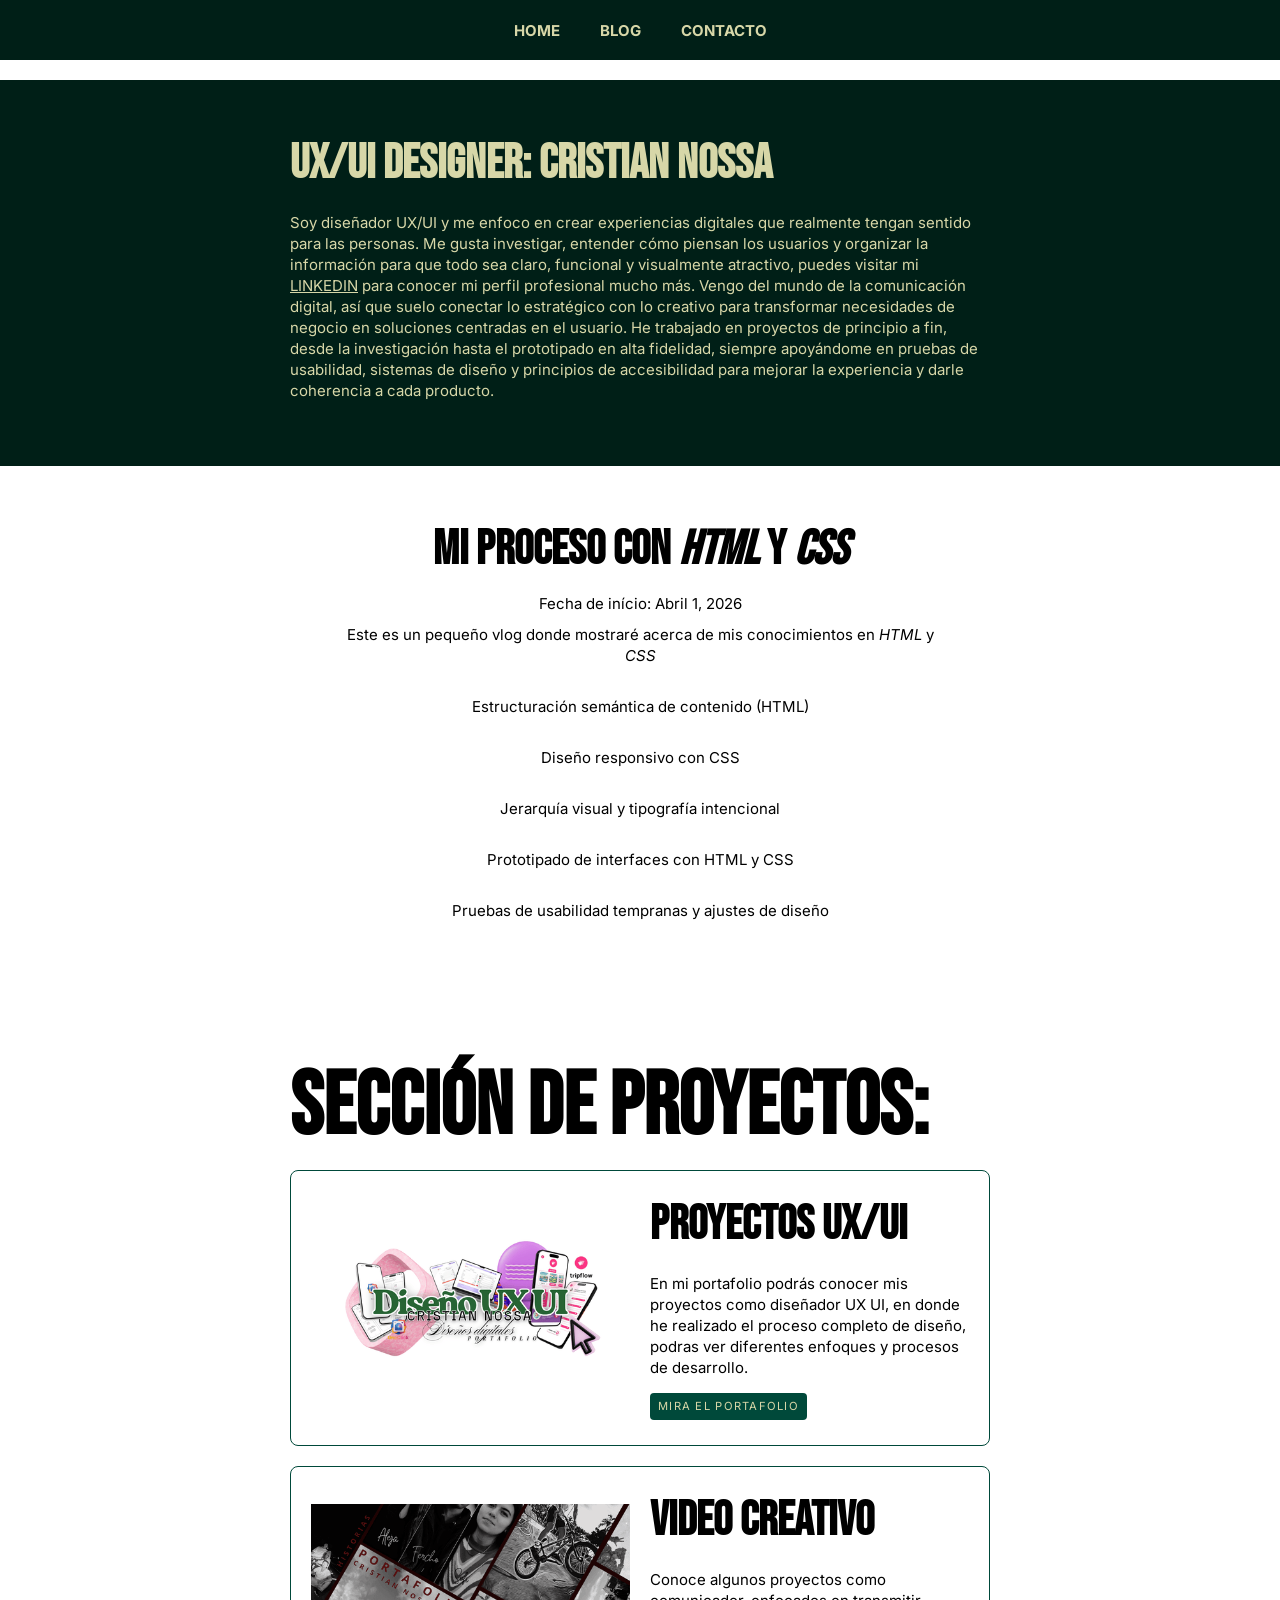
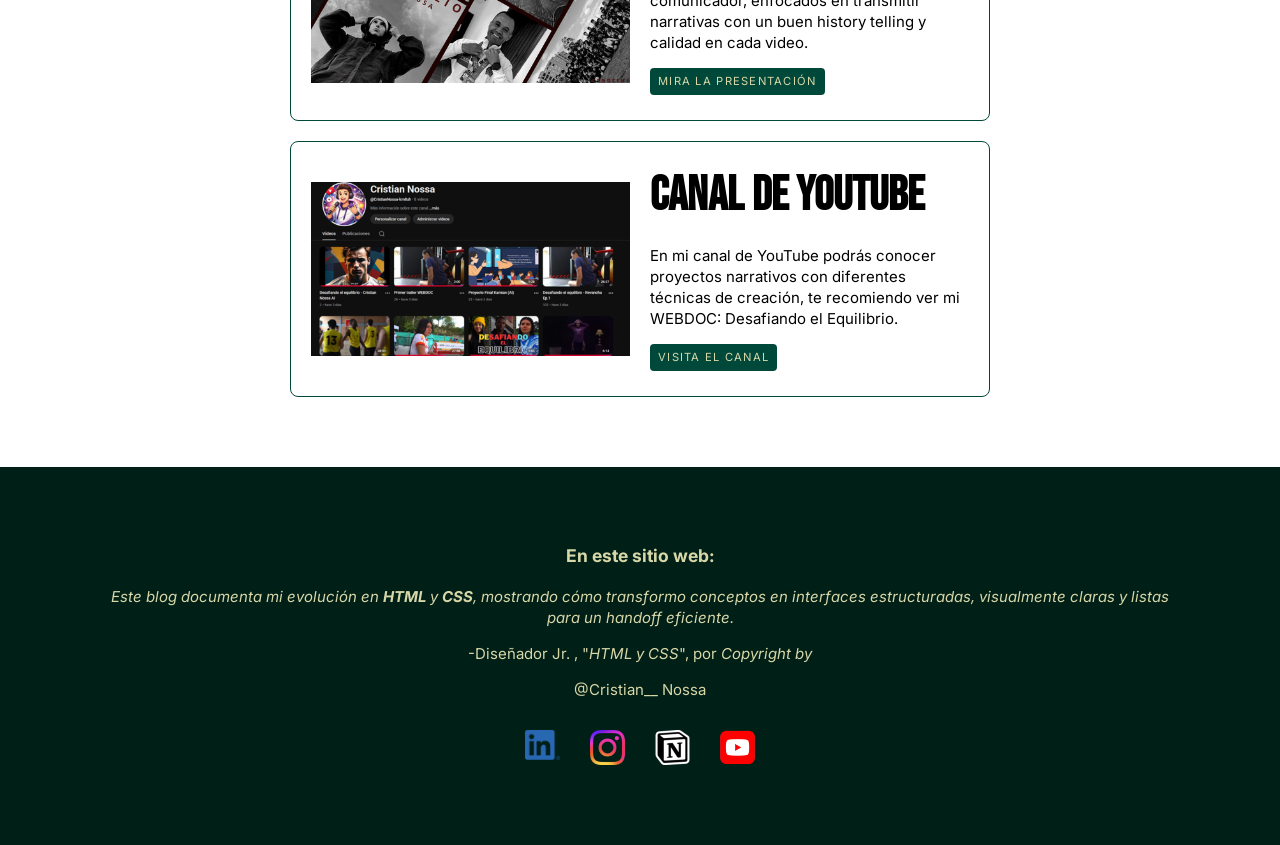
<file: Index.html>
<!DOCTYPE html>
<html lang="en">
<head>
  <meta charset="UTF-8">
  <meta name="viewport" content="width=device-width, initial-scale=1.0">
  <title>UX UI Designer: Cristian Nossa</title>
  <link rel="preconnect" href="https://fonts.googleapis.com">
  <link rel="preconnect" href="https://fonts.gstatic.com" crossorigin>
  <link href="https://fonts.googleapis.com/css2?family=Bebas+Neue&family=Inter:ital,opsz,wght@0,14..32,100..900;1,14..32,100..900&family=Space+Grotesk:wght@300..700&display=swap" rel="stylesheet">
  <link rel="stylesheet" href="styles.css">
</head>

  <!-- //  Menú navegaciión  // -->
<body>
  <header>
    <nav class="bg-dark">
      <ul class="list-reset nav-list">
        <li><a href="Index.html">Home</a></li>
        <li><a href="Blog.html">Blog</a></li>
        <li><a href="Contact.html">Contacto</a></li>
      </ul>
    </nav>
  </header>


    <!-- //  Foto presentación  // -->
  <!-- 
<main>
  <img srcset="Imagenes/Foto 400pxActual.png,
               Imagenes/Foto 1200px 2x"
       src="Imagenes/FotoActual 400px.jpg" 
       alt="Foto de presentación del Diseñador"
       style="display: block; width: 300px;">
-->


     <!-- //  Descripción  // -->
<section id="about" class="bg-dark text-custom">   
 <div class="content-wrap"> 
  <h2>UX/UI Designer: Cristian Nossa</h2>
   <p>Soy diseñador UX/UI y me enfoco en crear experiencias digitales que realmente tengan sentido para las   personas. Me gusta investigar, entender cómo piensan los usuarios y organizar la información para que todo sea claro, funcional y visualmente atractivo, puedes visitar mi <a href="https://www.linkedin.com/in/cristian0santiao0jaime0nossa/" target="_blank">LINKEDIN</a> para conocer mi perfil profesional mucho más.  Vengo del mundo de la comunicación digital, así que suelo conectar lo estratégico con lo creativo para transformar necesidades de negocio en soluciones centradas en el usuario. He trabajado en proyectos de principio a fin, desde la investigación hasta el prototipado en alta fidelidad, siempre apoyándome en pruebas de usabilidad, sistemas de diseño y principios de accesibilidad para mejorar la experiencia y darle coherencia a cada producto.</p>
  </div>
</section>

<section class="process content-wrap">
  <h2>Mi proceso con <i>HTML</i> y <i>CSS</i></h2>
  
  <p>Fecha de início:
    <time datetime="2026-04-01">Abril 1, 2026</time>
  </p>

  <p>Este es un pequeño vlog donde mostraré acerca de mis conocimientos en <i>HTML</i> y <i>CSS</i></p>

  <ul>
    <li>Estructuración semántica de contenido (HTML)</li>
    <li>Diseño responsivo con CSS</li>
    <li>Jerarquía visual y tipografía intencional</li>
    <li>Prototipado de interfaces con HTML y CSS</li>
    <li>Pruebas de usabilidad tempranas y ajustes de diseño</li>
  </ul>
</section>

<!-- //  Sección Proyectos  // --> 
<section id="projects" class="content-wrap">
  <h1>Sección de proyectos:</h1>

  <!-- Proyecto 1 -->
  <section class="project-item">

    <img 
      src="Imagenes/Diseños 500px.png"
      alt="Imagen ilustrativa de proyectos en diseño">
  
  <div class="project-details">
    <h2>Proyectos UX/UI</h2>
    <p>En mi portafolio podrás conocer mis proyectos como diseñador UX UI, en donde he realizado el proceso completo de diseño, podras ver diferentes enfoques y procesos de desarrollo.</p>
    <a class="btn" href="https://jagged-macadamia-49d.notion.site/Cristian-Nossa-Dise-ador-UX-UI-Portafolio-2a30a3b4174980958ba1e75bcac98a02?pvs=74" target="_blank">Mira el Portafolio</a>
  </div>

 </section>

  <!-- Proyecto 2 -->
  <section class="project-item">
    
    <img 
      src="Imagenes/Portafolio 500px.png"
      alt="Imagen ilustrativa">

  <div class="project-details">
    <h2>Video creativo</h2>
    <p>Conoce algunos proyectos como comunicador, enfocados en transmitir narrativas con un buen history telling y calidad en cada video.</p>
    <a class="btn" href="https://canva.link/ylerlhc7kkxas80" target="_blank">Mira la presentación</a>
  </div>

  </section>

  <!-- Proyecto 3 -->
  <section class="project-item">

     <img 
      src="Imagenes/Canal youtube 500px.png"
      alt="Imagen ilustrativa">
  
  <div class="project-details">
    <h2>Canal de YouTube</h2>
     <p>En mi canal de YouTube podrás conocer proyectos narrativos con diferentes técnicas de creación, te recomiendo ver mi WEBDOC: Desafiando el Equilibrio.</p>
    <a class="btn" href="https://www.youtube.com/@CristianNossa-km8uh" target="_blank">Visita el canal</a>
  </div>

  </section>
</section>

 <!-- //  Comentario final y links de navegación // -->
<section>
  <footer class="bg-dark text-custom" class="list-reset">
   <h3>
    <p>En este sitio web:</p>
   </h3>
    <blockquote><cite>Este blog documenta mi evolución en <b>HTML</b> y <b>CSS</b>, mostrando cómo transformo conceptos en interfaces estructuradas, visualmente claras y listas para un handoff eficiente.</cite></blockquote>
    <p>-Diseñador Jr. , "<cite>HTML y CSS</cite>", por<cite> Copyright by</p>
   <p>&#64;Cristian__&nbsp;Nossa</cite></p>
    <ul class="list-reset socials-list">
      <li> 
        <a href="https://www.linkedin.com/in/cristian0santiao0jaime0nossa/" target="_blank"><img src="Imagenes/icon-linkedin.png" alt="Enlace al LinkedIn de Cristian"></a>
      </li>
      <li> 
       <a href="https://www.instagram.com/cristian__nossa/" target="_blank"><img src="Imagenes/icon-instagram.png" alt="Enlace al Instagram de Cristian"></a>
      </li>
      <li> 
       <a href="https://jagged-macadamia-49d.notion.site/Cristian-Nossa-Dise-ador-UX-UI-Portafolio-2a30a3b4174980958ba1e75bcac98a02" target="_blank"><img src="Imagenes/icon-notion.png" alt="Enlace al Portafolio de Cristian"></a>
      </li>
      <li> 
       <a href="https://www.youtube.com/@CristianNossa-km8uh" target="_blank"><img src="Imagenes/icon-youtube.png" alt="Enlace al canal de YouTube de Cristian"></a>
       </li>
    </ul>
 </footer>
</section>

</body>
</html>
</file>
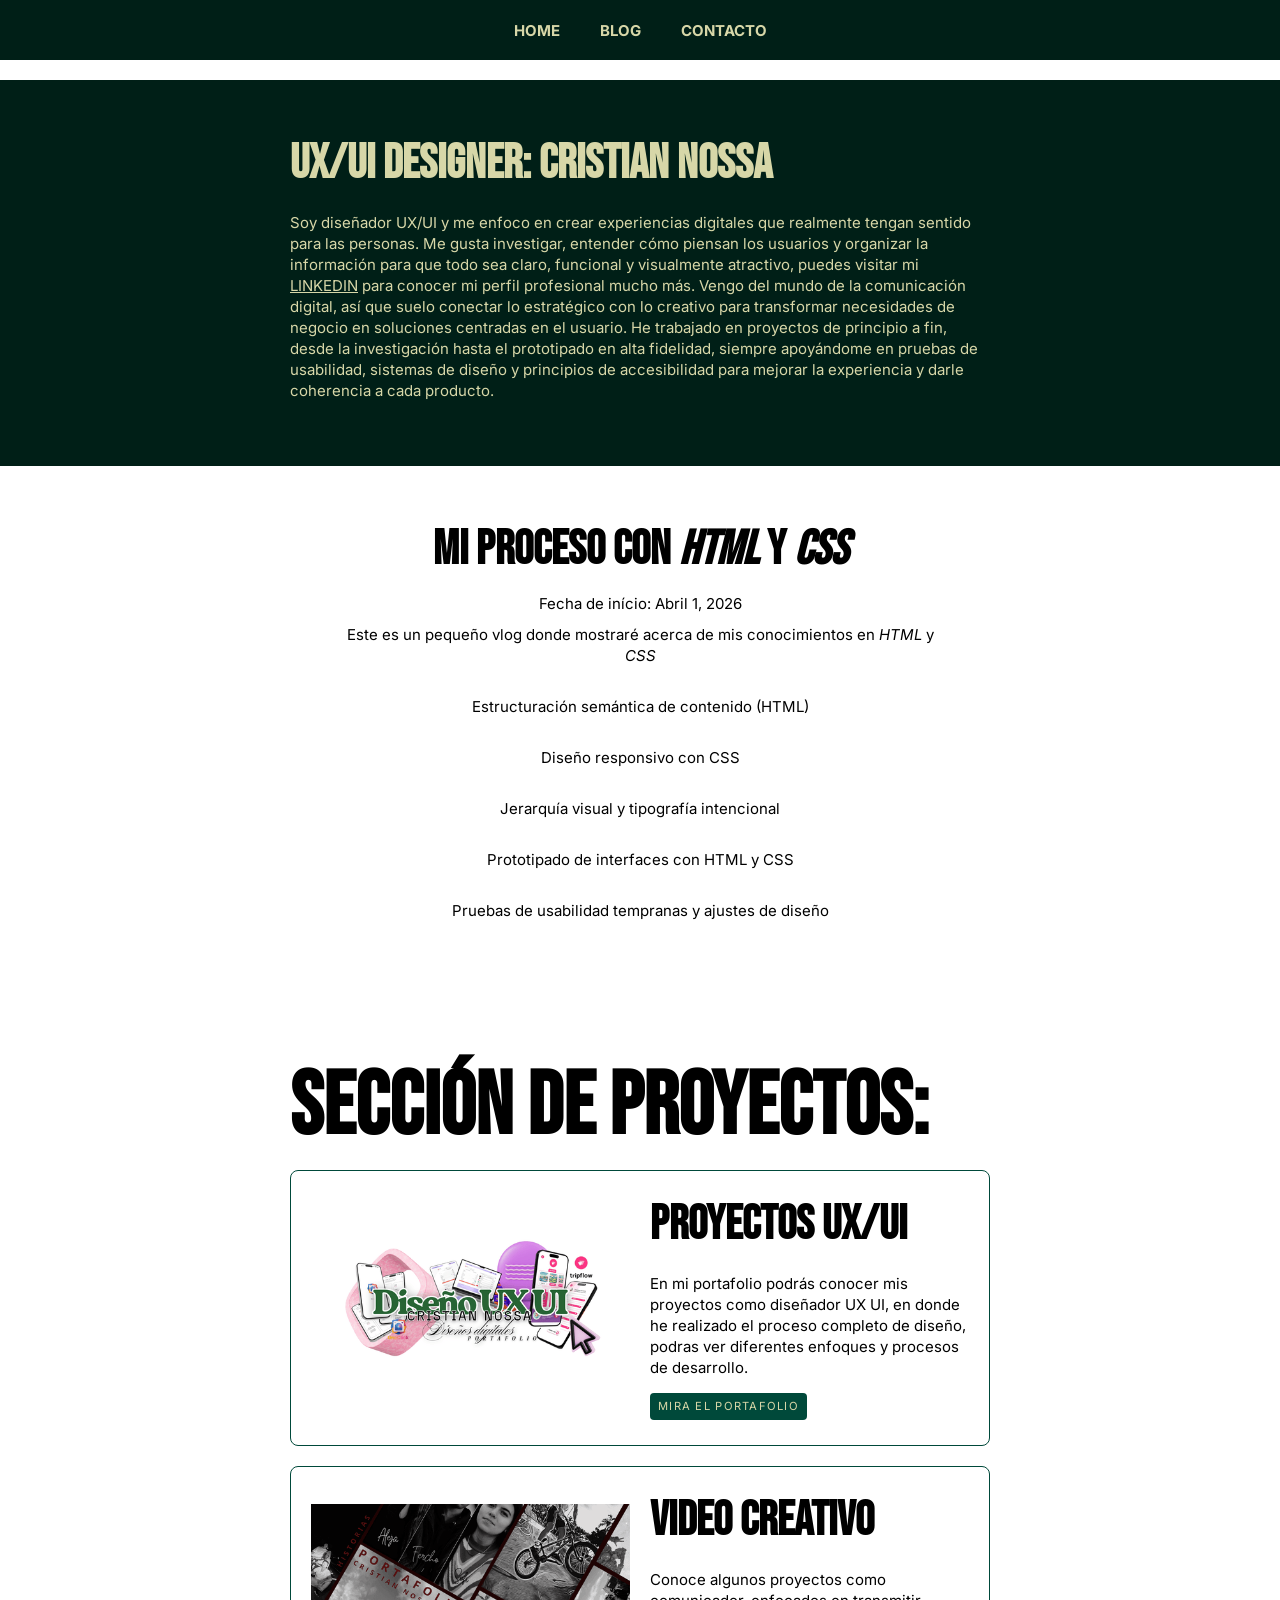
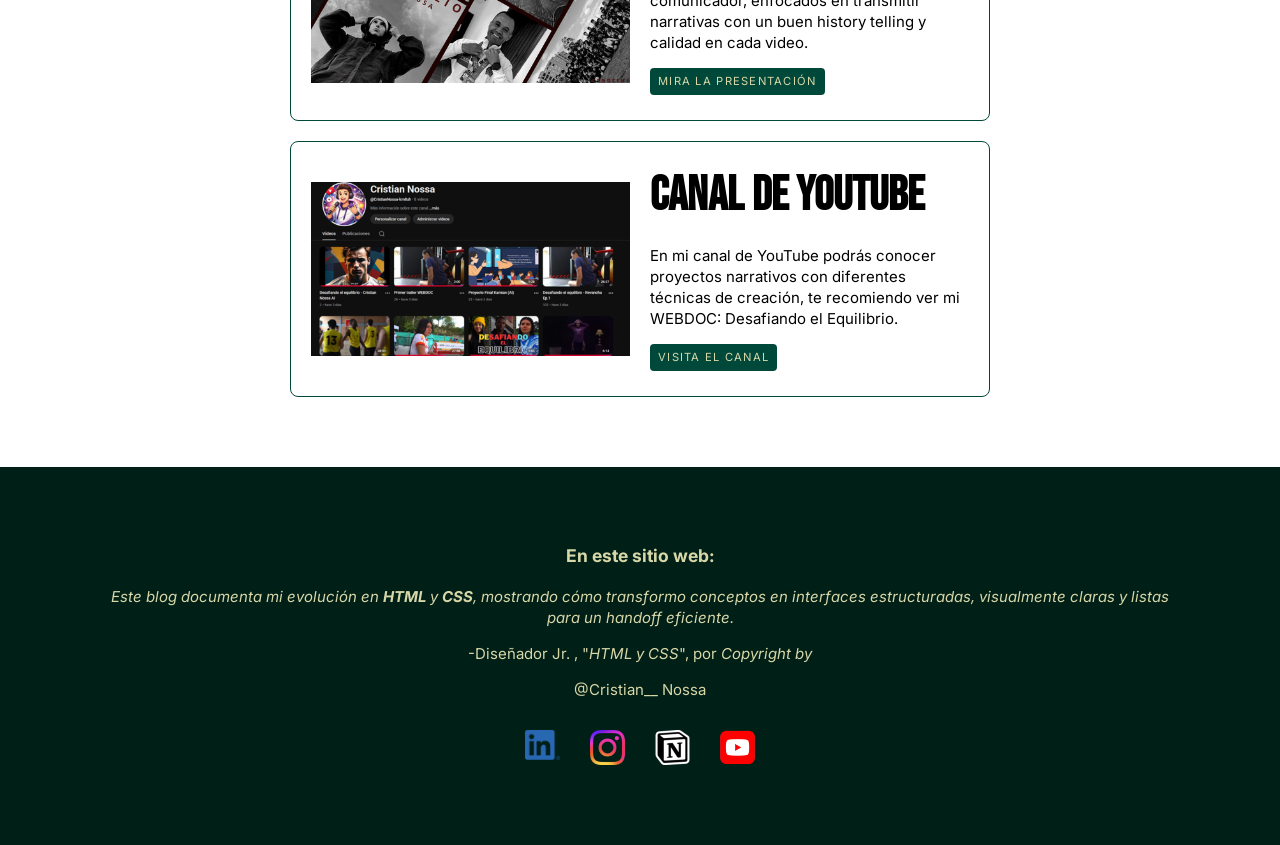
<file: index.html>
<!DOCTYPE html>
<html lang="en">
<head>
  <meta charset="UTF-8">
  <meta name="viewport" content="width=device-width, initial-scale=1.0">
  <title>UX UI Designer: Cristian Nossa</title>
  <link rel="preconnect" href="https://fonts.googleapis.com">
  <link rel="preconnect" href="https://fonts.gstatic.com" crossorigin>
  <link href="https://fonts.googleapis.com/css2?family=Bebas+Neue&family=Inter:ital,opsz,wght@0,14..32,100..900;1,14..32,100..900&family=Space+Grotesk:wght@300..700&display=swap" rel="stylesheet">
  <link rel="stylesheet" href="styles.css">
</head>

  <!-- //  Menú navegaciión  // -->
  <body>
    <header>
      <nav class="bg-dark">
        <ul class="list-reset nav-list">
          <li><a href="index.html">Home</a></li>
          <li><a href="Blog.html">Blog</a></li>
          <li><a href="Contact.html">Contacto</a></li>
        </ul>
      </nav>
    </header>


    <!-- //  Foto presentación  // -->
  <!-- 
<main>
  <img srcset="Imagenes/Foto 400pxActual.png,
               Imagenes/Foto 1200px 2x"
       src="Imagenes/FotoActual 400px.jpg" 
       alt="Foto de presentación del Diseñador"
       style="display: block; width: 300px;">
-->


     <!-- //  Descripción  // -->
<section id="about" class="bg-dark text-custom">   
 <div class="content-wrap"> 
  <h2>UX/UI Designer: Cristian Nossa</h2>
   <p>Soy diseñador UX/UI y me enfoco en crear experiencias digitales que realmente tengan sentido para las   personas. Me gusta investigar, entender cómo piensan los usuarios y organizar la información para que todo sea claro, funcional y visualmente atractivo, puedes visitar mi <a href="https://www.linkedin.com/in/cristian0santiao0jaime0nossa/" target="_blank">LINKEDIN</a> para conocer mi perfil profesional mucho más.  Vengo del mundo de la comunicación digital, así que suelo conectar lo estratégico con lo creativo para transformar necesidades de negocio en soluciones centradas en el usuario. He trabajado en proyectos de principio a fin, desde la investigación hasta el prototipado en alta fidelidad, siempre apoyándome en pruebas de usabilidad, sistemas de diseño y principios de accesibilidad para mejorar la experiencia y darle coherencia a cada producto.</p>
  </div>
</section>

<section class="process content-wrap">
  <h2>Mi proceso con <i>HTML</i> y <i>CSS</i></h2>
  
  <p>Fecha de início:
    <time datetime="2026-04-01">Abril 1, 2026</time>
  </p>

  <p>Este es un pequeño vlog donde mostraré acerca de mis conocimientos en <i>HTML</i> y <i>CSS</i></p>

  <ul>
    <li>Estructuración semántica de contenido (HTML)</li>
    <li>Diseño responsivo con CSS</li>
    <li>Jerarquía visual y tipografía intencional</li>
    <li>Prototipado de interfaces con HTML y CSS</li>
    <li>Pruebas de usabilidad tempranas y ajustes de diseño</li>
  </ul>
</section>

<!-- //  Sección Proyectos  // --> 
<section id="projects" class="content-wrap">
  <h1>Sección de proyectos:</h1>

  <!-- Proyecto 1 -->
  <section class="project-item">

    <img 
      src="Imagenes/Diseños 500px.png"
      alt="Imagen ilustrativa de proyectos en diseño">
  
  <div class="project-details">
    <h2>Proyectos UX/UI</h2>
    <p>En mi portafolio podrás conocer mis proyectos como diseñador UX UI, en donde he realizado el proceso completo de diseño, podras ver diferentes enfoques y procesos de desarrollo.</p>
    <a class="btn" href="https://jagged-macadamia-49d.notion.site/Cristian-Nossa-Dise-ador-UX-UI-Portafolio-2a30a3b4174980958ba1e75bcac98a02?pvs=74" target="_blank">Mira el Portafolio</a>
  </div>

 </section>

  <!-- Proyecto 2 -->
  <section class="project-item">
    
    <img 
      src="Imagenes/Portafolio 500px.png"
      alt="Imagen ilustrativa">

  <div class="project-details">
    <h2>Video creativo</h2>
    <p>Conoce algunos proyectos como comunicador, enfocados en transmitir narrativas con un buen history telling y calidad en cada video.</p>
    <a class="btn" href="https://canva.link/ylerlhc7kkxas80" target="_blank">Mira la presentación</a>
  </div>

  </section>

  <!-- Proyecto 3 -->
  <section class="project-item">

     <img 
      src="Imagenes/Canal youtube 500px.png"
      alt="Imagen ilustrativa">
  
  <div class="project-details">
    <h2>Canal de YouTube</h2>
     <p>En mi canal de YouTube podrás conocer proyectos narrativos con diferentes técnicas de creación, te recomiendo ver mi WEBDOC: Desafiando el Equilibrio.</p>
    <a class="btn" href="https://www.youtube.com/@CristianNossa-km8uh" target="_blank">Visita el canal</a>
  </div>

  </section>
</section>

 <!-- //  Comentario final y links de navegación // -->
<section>
  <footer class="bg-dark text-custom" class="list-reset">
   <h3>
    <p>En este sitio web:</p>
   </h3>
    <blockquote><cite>Este blog documenta mi evolución en <b>HTML</b> y <b>CSS</b>, mostrando cómo transformo conceptos en interfaces estructuradas, visualmente claras y listas para un handoff eficiente.</cite></blockquote>
    <p>-Diseñador Jr. , "<cite>HTML y CSS</cite>", por<cite> Copyright by</p>
   <p>&#64;Cristian__&nbsp;Nossa</cite></p>
    <ul class="list-reset socials-list">
      <li> 
        <a href="https://www.linkedin.com/in/cristian0santiao0jaime0nossa/" target="_blank"><img src="Imagenes/icon-linkedin.png" alt="Enlace al LinkedIn de Cristian"></a>
      </li>
      <li> 
       <a href="https://www.instagram.com/cristian__nossa/" target="_blank"><img src="Imagenes/icon-instagram.png" alt="Enlace al Instagram de Cristian"></a>
      </li>
      <li> 
       <a href="https://jagged-macadamia-49d.notion.site/Cristian-Nossa-Dise-ador-UX-UI-Portafolio-2a30a3b4174980958ba1e75bcac98a02" target="_blank"><img src="Imagenes/icon-notion.png" alt="Enlace al Portafolio de Cristian"></a>
      </li>
      <li> 
       <a href="https://www.youtube.com/@CristianNossa-km8uh" target="_blank"><img src="Imagenes/icon-youtube.png" alt="Enlace al canal de YouTube de Cristian"></a>
       </li>
    </ul>
 </footer>
</section>

</body>
</html>
</file>
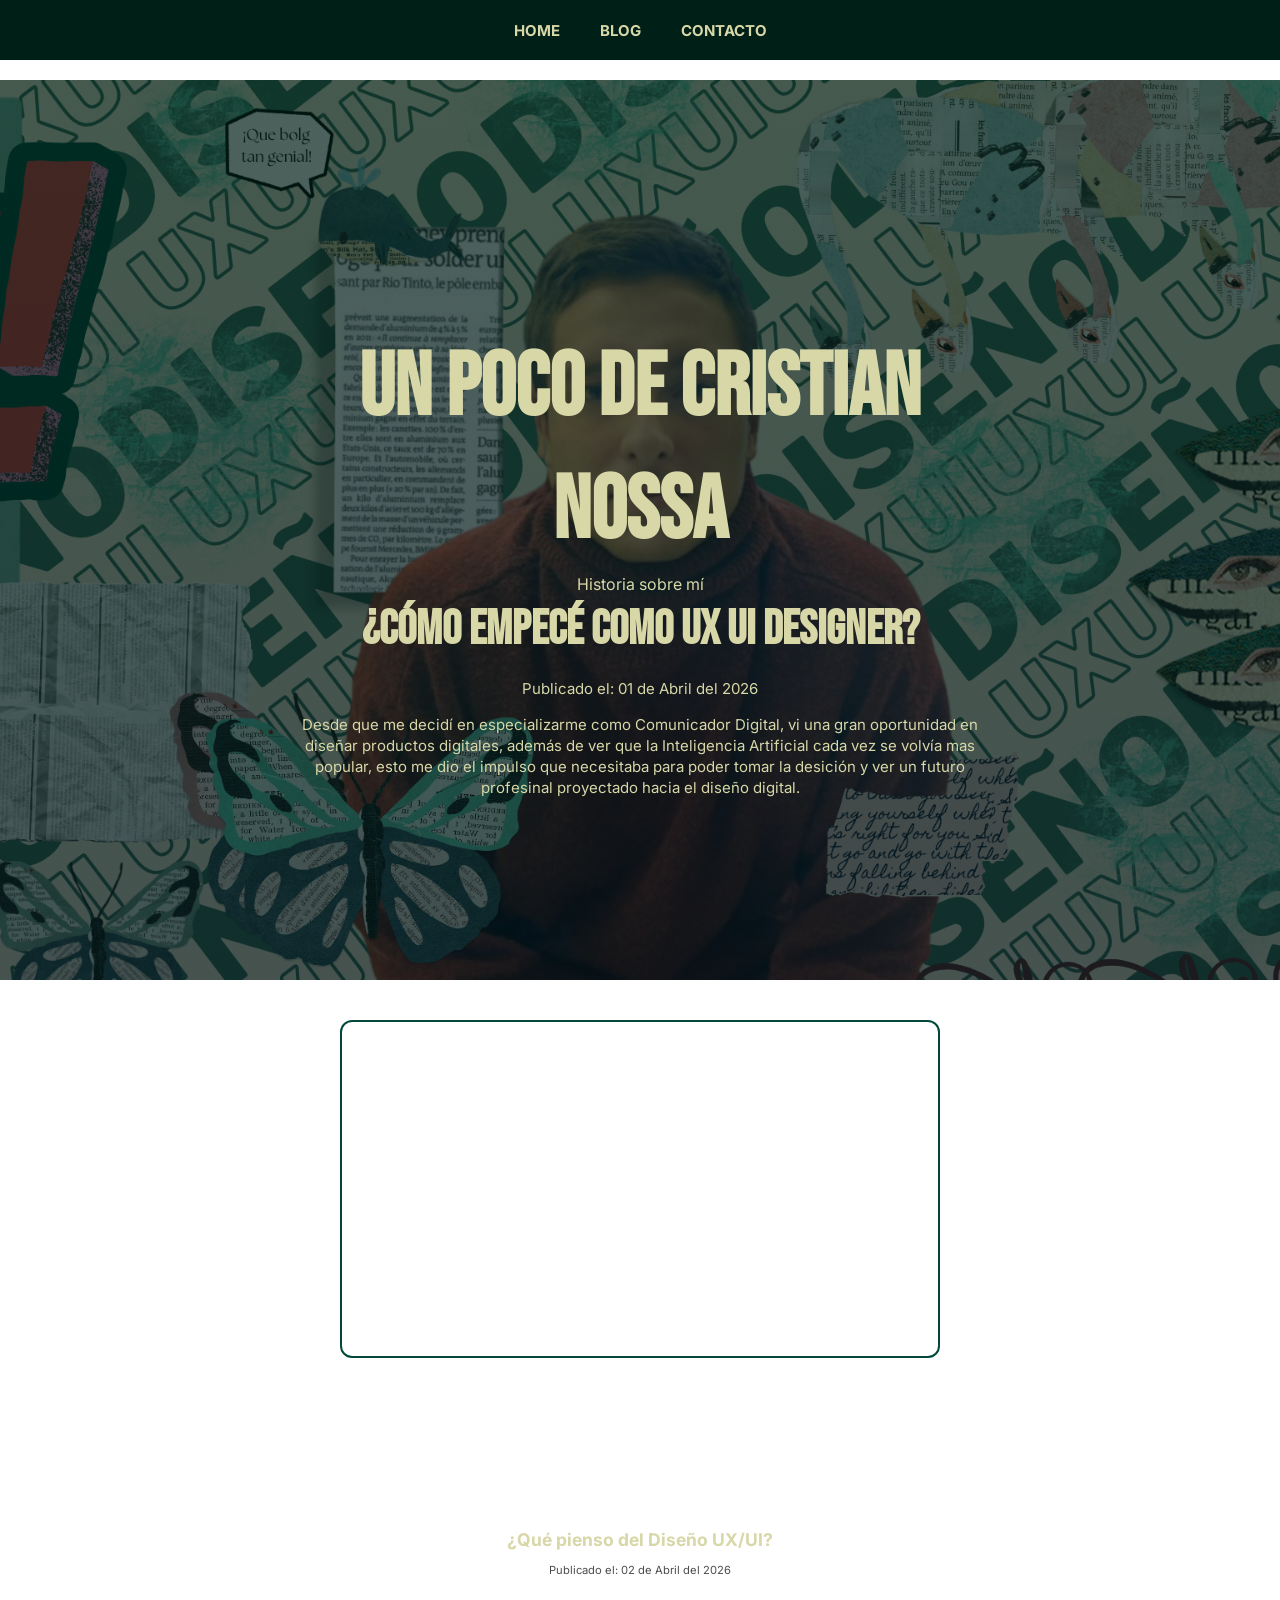
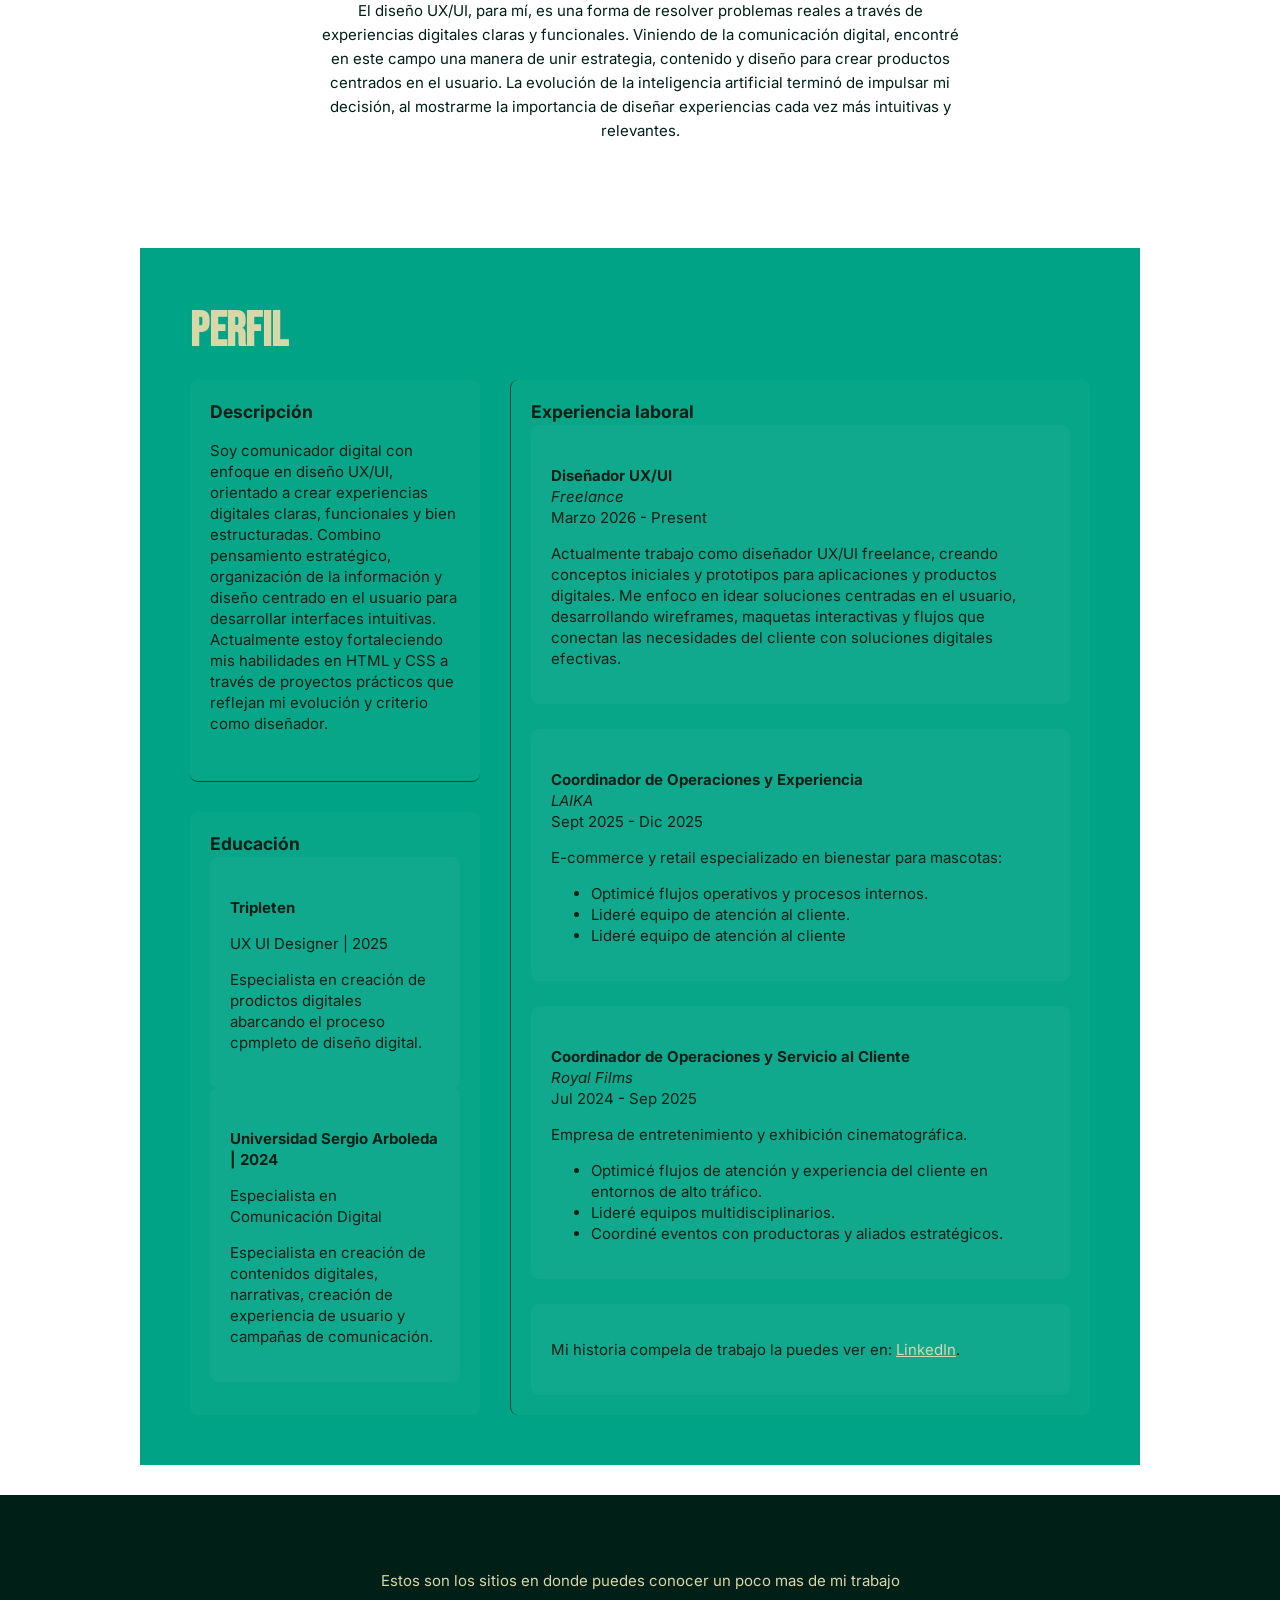
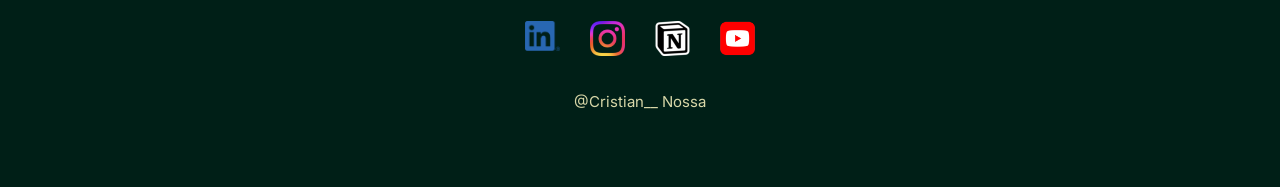
<file: Blog.html>
<!DOCTYPE html>
<html lang="en">
<head>
  <meta charset="UTF-8">
  <meta name="viewport" content="width=device-width, initial-scale=1.0">
  <title>Un poco de Cristian Nossa</title>
  <link rel="stylesheet" href="styles.css">
  <link rel="preconnect" href="https://fonts.gstatic.com" crossorigin>
  <link href="https://fonts.googleapis.com/css2?family=Bebas+Neue&family=Inter:ital,opsz,wght@0,14..32,100..900;1,14..32,100..900&family=Space+Grotesk:wght@300..700&display=swap" rel="stylesheet">
  <link rel="stylesheet" href="styles.css">
</head>
<body>
  
  <!-- //  Menú navegaciión  // -->
 <section> 
  <header>
    <nav class="bg-dark">
      <ul class="list-reset nav-list">
        <li><a href="index.html">Home</a></li>
        <li><a href="Blog.html">Blog</a></li>
        <li><a href="Contact.html">Contacto</a></li>
      </ul>
    </nav>
  </header>
  <header class="hero">
    <div class="content-wrap">
      <h1>Un poco de Cristian Nossa</h1>
      <p class="tagline">Historia sobre mí</p>
      <h2>¿Cómo empecé como UX UI Designer?</h2>

      <p>
        Publicado el:
        <time datetime="2026-04-01">01 de Abril del 2026</time>
      </p>

      <p>
        Desde que me decidí en especializarme como Comunicador Digital, vi una gran oportunidad en diseñar productos digitales, además de ver que la Inteligencia Artificial cada vez se volvía mas popular, esto me dio el impulso que necesitaba para poder tomar la desición y ver un futuro profesinal proyectado hacia el diseño digital.
      </p>
    </div>
  </header>
 </section>

  <!-- //  Encabezado resumen  // 
<main>
  <Article>
    <header>  
      <h3>¿Cómo empecé como UX UI Designer?</h3>
      <p>Publicado el:<time datetime="2026-04-01"> 01 de Abril del 2026</time></p>
      <p>Desde que me decidí en especializarme como Comunicador Digital, vi una gran oportunidad en diseñar productos digitales, además de ver que la Inteligencia Artificial cada vez se volvía mas popular, esto me dio el impulso que necesitaba para poder tomar la desición y ver un futuro profesinal proyectado hacia el diseño digital.</p>
    </header>
  </Article>
  -->

  <!-- //  Video  // -->

<section class="video-container">
  <iframe 
    src="https://www.youtube.com/embed/zfzc-Hbx4pY"
    title="Video presentación UX/UI"
    frameborder="0"
    allow="autoplay; encrypted-media"
    allowfullscreen>
  </iframe>
</section>

 <!-- //  Información  // -->

<article class="post">
  <header class="post-header">
    <h3>¿Qué pienso del Diseño UX/UI?</h3>
    <p class="post-meta">
      Publicado el:
      <time datetime="2026-04-02">02 de Abril del 2026</time>
    </p>
  </header>
  

  <p class="post-text">
    El diseño UX/UI, para mí, es una forma de resolver problemas reales a través de experiencias digitales claras y funcionales. Viniendo de la comunicación digital, encontré en este campo una manera de unir estrategia, contenido y diseño para crear productos centrados en el usuario. La evolución de la inteligencia artificial terminó de impulsar mi decisión, al mostrarme la importancia de diseñar experiencias cada vez más intuitivas y relevantes.
</article>

  <!-- //  Hv  // -->
 <section id="resume" class="resume bg-light content-wrap">
        <h2 class="perfil">Perfil</h2>

        <div class="resume-container">
          <!-- Profile -->
            <section class="profile">
              <h3>Descripción</h3>
              <p>Soy comunicador digital con enfoque en diseño UX/UI, orientado a crear experiencias digitales claras, funcionales y bien estructuradas. Combino pensamiento estratégico, organización de la información y diseño centrado en el usuario para desarrollar interfaces intuitivas. Actualmente estoy fortaleciendo mis habilidades en HTML y CSS a través de proyectos prácticos que reflejan mi evolución y criterio como diseñador.</p>
            </section>
            
            <!-- Work Experience -->
            <section class="work-experience">
              <h3>Experiencia laboral</h3>
              
              <!-- Job 1 -->
              <section class="job-item">
                <h4 class="position">Diseñador UX/UI</h4>
                <p class="organization">Freelance</p>
                <p class="dates-worked">Marzo 2026 - Present</p>
                
                <p>Actualmente trabajo como diseñador UX/UI freelance, creando conceptos iniciales y prototipos para aplicaciones y productos digitales. Me enfoco en idear soluciones centradas en el usuario, desarrollando wireframes, maquetas interactivas y flujos que conectan las necesidades del cliente con soluciones digitales efectivas.</p>
              </section>

              <!-- Job 2 -->
              <section class="job-item">
                <h4 class="position">Coordinador de Operaciones y Experiencia</h4>
                <p class="organization">LAIKA</p>
                <p class="dates-worked">Sept 2025 - Dic 2025</p>
                  
                <p>E-commerce y retail especializado en bienestar para mascotas:</p>
                <ul>
                  <li>Optimicé flujos operativos y procesos internos.</li>
                  <li>Lideré equipo de atención al cliente.</li>
                  <li>Lideré equipo de atención al cliente</li>
                </ul>
              </section>

              <!-- Job 3 -->
              <section class="job-item">
                <h4 class="position">Coordinador de Operaciones y Servicio al Cliente</h4>
                <p class="organization">Royal Films</p>
                <p class="dates-worked">Jul 2024 - Sep 2025</p>
                
                <p>Empresa de entretenimiento y exhibición cinematográfica.</p>
                <ul>
                  <li>Optimicé flujos de atención y experiencia del cliente en entornos de alto tráfico.</li>
                  <li>Lideré equipos multidisciplinarios.</li>
                  <li>Coordiné eventos con productoras y aliados estratégicos.</li>
                </ul>
              </section>

              <!-- Link LinkedIn -->
              <section>
              <p>Mi historia compela de trabajo la puedes ver en: <a href="https://www.linkedin.com/in/cristian0santiao0jaime0nossa/" target="_blank">LinkedIn</a>.</p>
              </section>
            </section><!-- end of Work Experience -->

            <!-- Education -->
            <section class="education">
              <h3>Educación</h3>
              
              <!-- school 1 -->
              <section class="school-item">
                <h4 class="school">Tripleten</h4>
                <p class="degree-field">UX UI Designer | 2025</p>
                <p>Especialista en creación de prodictos digitales abarcando el proceso cpmpleto de diseño digital.</p>
              </section>

              <!-- school 2 -->
              <section class="school-item">
                <h4 class="school">Universidad Sergio Arboleda | 2024</h4>
                <p class="degree-field">Especialista en Comunicación Digital</p>
                <p>Especialista en creación de contenidos digitales, narrativas, creación de experiencia de usuario y campañas de comunicación.</p>
              </section> 
            </section><!-- end of Education -->
        </div>
 </section><!-- end of RESUME -->

     <!-- //  Links de navegación  // -->
<section>      
 <footer class="bg-dark text-custom">
     <p>Estos son los sitios en donde puedes conocer un poco mas de mi trabajo</p>
    <ul class="list-reset socials-list">
      <li> 
        <a href="https://www.linkedin.com/in/cristian0santiao0jaime0nossa/" target="_blank"><img src="Imagenes/icon-linkedin.png" alt="Enlace al LinkedIn de Cristian"></a>
      </li>
      <li> 
       <a href="https://www.instagram.com/cristian__nossa/" target="_blank"><img src="Imagenes/icon-instagram.png" alt="Enlace al Instagram de Cristian"></a>
      </li>
      <li> 
       <a href="https://jagged-macadamia-49d.notion.site/Cristian-Nossa-Dise-ador-UX-UI-Portafolio-2a30a3b4174980958ba1e75bcac98a02" target="_blank"><img src="Imagenes/icon-notion.png" alt="Enlace al Portafolio de Cristian"></a>
      </li>
      <li> 
       <a href="https://www.youtube.com/@CristianNossa-km8uh" target="_blank"><img src="Imagenes/icon-youtube.png" alt="Enlace al canal de YouTube de Cristian"></a>
       </li>
    </ul>
    <p>&#64;Cristian__&nbsp;Nossa</p>
 </footer>
</section>

</body>
</html>
</file>
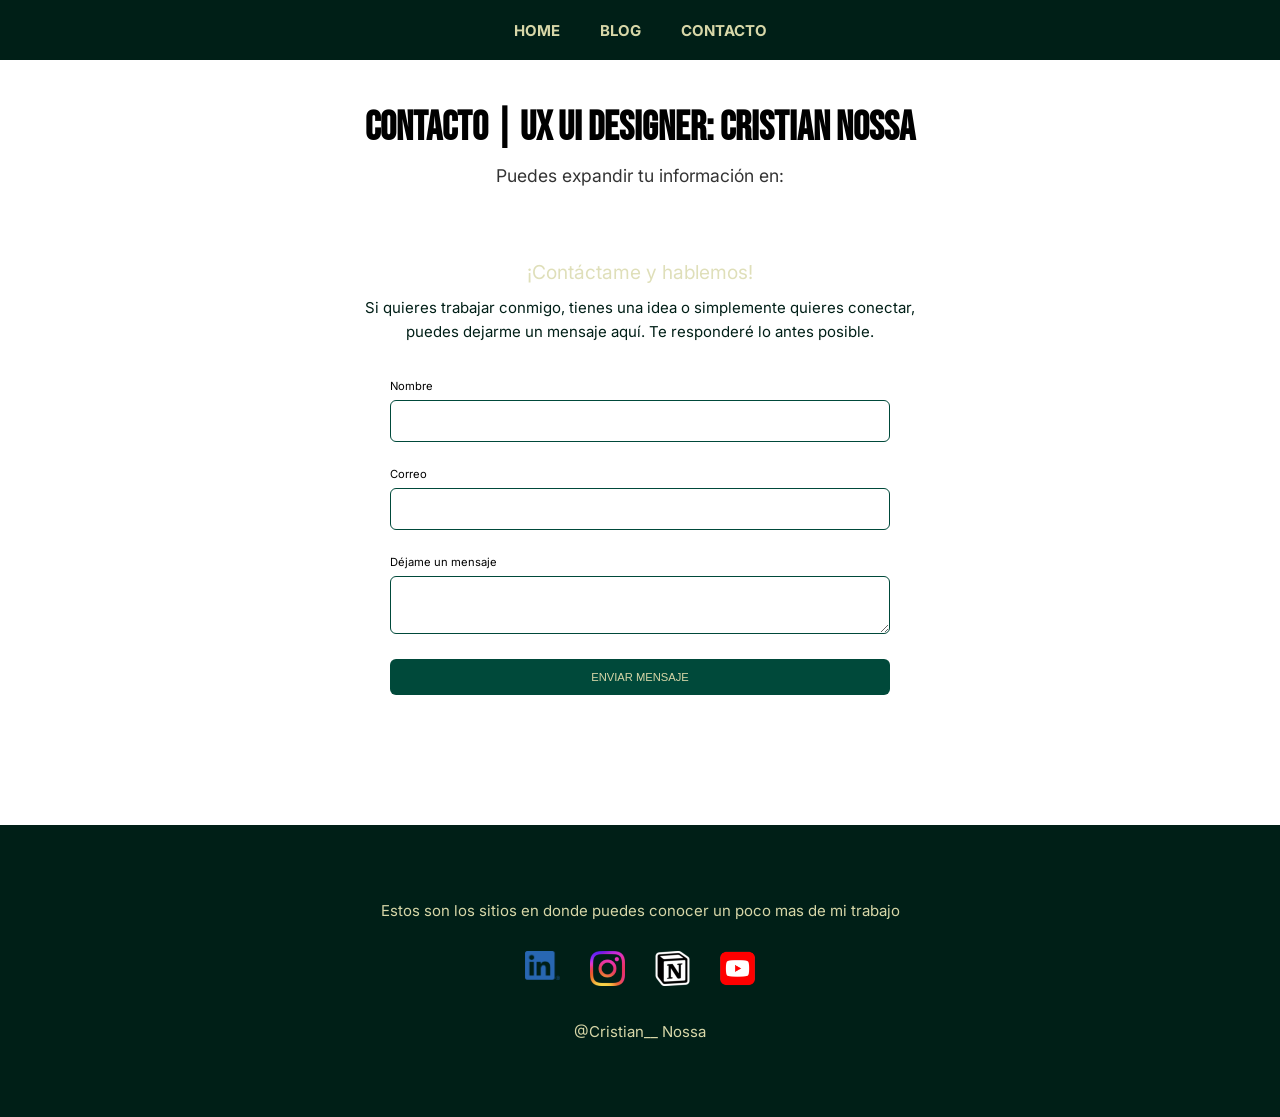
<file: Contact.html>
<!DOCTYPE html>
<html lang="en">
<head>
  <meta charset="UTF-8">
  <meta name="viewport" content="width=device-width, initial-scale=1.0">
  <title>Contacto | UX UI Designer: Cristian Nossa</title>
  <link rel="stylesheet" href="styles.css">
  <link rel="preconnect" href="https://fonts.gstatic.com" crossorigin>
  <link href="https://fonts.googleapis.com/css2?family=Bebas+Neue&family=Inter:ital,opsz,wght@0,14..32,100..900;1,14..32,100..900&family=Space+Grotesk:wght@300..700&display=swap" rel="stylesheet">
  <link rel="stylesheet" href="styles.css">
</head>
<body>

    <!-- //  Menú navegaciión  // -->
  <header class="contact-header">
  <nav class="bg-dark">
    <ul class="list-reset nav-list">
      <li><a href="index.html">Home</a></li>
      <li><a href="Blog.html">Blog</a></li>
      <li><a href="Contact.html">Contacto</a></li>
    </ul>
  </nav>

  <div class="header-content">
    <h1>Contacto | UX UI Designer: Cristian Nossa</h1>
    <p class="subtitle">Puedes expandir tu información en:</p>
  </div>
</header>


  <main>
  <section class="contact">
    <div class="content-wrap">
      
      <h2 class="contact-title">¡Contáctame y hablemos!</h2>
      <p class="contact-description">
        Si quieres trabajar conmigo, tienes una idea o simplemente quieres conectar,
        puedes dejarme un mensaje aquí. Te responderé lo antes posible.
      </p>

      <form class="contact-form" action="" method="">
        <div>
          <label for="name">Nombre</label>
          <input type="text" id="name" name="name" required>
        </div>

        <div>
          <label for="email">Correo</label>
          <input type="email" id="email" name="email" required>
        </div>

        <div>
          <label for="message">Déjame un mensaje</label>
          <textarea name="message" id="message" required></textarea>
        </div>

        <button type="submit">Enviar mensaje</button> 
      </form>

    </div>
  </section>
</main>

     <!-- //  Links de navegación  // -->
<section>      
 <footer class="bg-dark text-custom">
     <p>Estos son los sitios en donde puedes conocer un poco mas de mi trabajo</p>
    <ul class="list-reset socials-list">
      <li> 
        <a href="https://www.linkedin.com/in/cristian0santiao0jaime0nossa/" target="_blank"><img src="Imagenes/icon-linkedin.png" alt="Enlace al LinkedIn de Cristian"></a>
      </li>
      <li> 
       <a href="https://www.instagram.com/cristian__nossa/" target="_blank"><img src="Imagenes/icon-instagram.png" alt="Enlace al Instagram de Cristian"></a>
      </li>
      <li> 
       <a href="https://jagged-macadamia-49d.notion.site/Cristian-Nossa-Dise-ador-UX-UI-Portafolio-2a30a3b4174980958ba1e75bcac98a02" target="_blank"><img src="Imagenes/icon-notion.png" alt="Enlace al Portafolio de Cristian"></a>
      </li>
      <li> 
       <a href="https://www.youtube.com/@CristianNossa-km8uh" target="_blank"><img src="Imagenes/icon-youtube.png" alt="Enlace al canal de YouTube de Cristian"></a>
       </li>
    </ul>
    <p>&#64;Cristian__&nbsp;Nossa</p>
 </footer>
</section>

</body>
</html>
</file>
<file: styles.css>
/* Propiedades */
:root {
  --lint:          #D7D7A8;   
  --tealgreen:     #00A385;
  --forestgreen:   #00493A; /* RGB (0,73,58)*/
  --black:         #001F17; /* RGB (0,31,23)*/
  --color-dark:    var(--black);    
  --color-light:   var(--tealgreen);
  --color-primary: var(--forestgreen);
  --color-text:    var(--lint);

  --font-size-h1:        5.5rem;
  --font-size-h2:        3rem;
  --font-size-base:      0.9375rem;
  --font-size-tagline:   1rem;
  --font-size-small:     0.7rem;
}


/* Estilo de pagina */

/* Margen de video */
video {
  margin-top: 20px;
}

/* Alternative box model */
html {
  box-sizing: border-box;
}
*, *::before, *::after {
  box-sizing: inherit;
}

html, body {
  height: 100%;
}
body {
	margin: 0;
	padding: 0;
  font-family: "Inter", sans-serif;
  font-size: var(--font-size-base);
  line-height: 1.4;
}

h1 {
  font-size: var(--font-size-h1);
}
h2 {
  font-size: var(--font-size-h2);
}

h1, h2 {
font-family: "Bebas Neue", sans-serif;
}

h1, h2, h3, h4 {
  margin: 0;
}

.content-wrap {
  max-width: 800px;
  margin: 0 auto;
  padding: 30px;
}

.btn {
  background: var(--color-primary);
  color: var(--color-text);
  text-decoration: none;
  padding: 8px;
  margin-bottom: 5px;
  display: inline-block;
  line-height: 1;
  border-radius: 4px;
  text-transform: uppercase;
  font-size: var(--font-size-small);
  letter-spacing: 0.08rem;
}

.btn:hover {
  background: var(--color-light);
  color: var(--color-dark);
}

/* Color de texto */
.bg-dark.text-custom {
  color: var(--color-text);
}

 /* Color de links */
a {
  color: var(--color-text);
}
.bg-dark a, .bg-primary a {
  color: var(--color-text);
}

/* Funciones de color */
.bg-dark {
  background: var(--color-dark);
  color: var(--color-light);
 }
.bg-light {
  background: var(--color-light);
  color: var(--color-dark);
 }
.bg-primary {
  background: var(--color-primary);
  color: var(--color-light);
 }
.bg-text {
  background: var(--color-text);
  color: var(--color-text);
 }
.list-reset {
  list-style-type: none;
  margin: 0;
  padding: 0;
}

 /* Encabezado de navegación */

 .hero {
  height: 100vh;
  background-image: linear-gradient(RGB(0 31 23 / .7), RGB(0 21 23 / .7)), 
                    url(Imagenes/fondoinicio.png);
  background-size: cover;
  background-position: center;
  color: var(--color-text);
  display: flex;
  align-items: center;
  justify-content: center;
  text-align: center;
}

nav {
  position: fixed;
  top: 0;
  left: 0;
  right: 0;
}

.nav-list { 
  display: flex;
  justify-content: center;
}
.nav-list a {
  padding: 20px;
  display: inline-block;
  text-decoration: none;
  font-weight: bold;
  text-transform: uppercase;
}

.nav-list a:hover {
  text-decoration: underline;
}
hgroup {
  line-height: 2.2;
}
.tagline {
  font-size: var(--font-size-tagline);
  margin: 0;
}

/* Sección proyectos */

.project-item {
  border: 1px solid var(--color-primary);
  padding: 20px;
  margin-bottom: 20px;
  border-radius: 8px;

  display: grid;
  grid-template-columns: 1fr 1fr;
  gap: 20px; 
  align-items: center; 
}

.project-item img {
  width: 100%;
}

/* sección de contacto redes */

footer {
  text-align: center;
  padding: 60px;
}
.socials-list {
  display: flex;
  justify-content: center;
}
.socials-list img {
  width: 35px;
  margin: 15px;
}

/* Sección HV */

.resume.content-wrap {
  max-width: 1000px;
  margin-bottom: 30px;
}
.resume-container {
  margin-top: 15px;
}
.resume h4 {
  margin-top: 20px;
}
.work-experience {
  grid-row: 1 / 3;
  grid-column: 2/3;
  border-left: 1px solid var(--color-primary);
  padding-left: 30px;
}
.job-item {
  margin-bottom: 25px;
}
.organization {
  font-style: italic;
}
.organization, .dates-worked {
  margin: 0;
}
.position, .organization, .dates-worked {
  color: var(--color-dark);
}
.profile {
  border-bottom: 1px solid var(--color-primary);
}
.perfil {
  color: var(--color-text);
}

.resume-container section {
  background: rgba(255, 255, 255, 0.03);
  padding: 20px;
  border-radius: 8px;
}

@media screen and (min-width: 900px) {
  .resume-container {
    display: grid;
    grid-template-columns: 1fr 2fr;
    grid-template-rows: auto auto;
    gap: 30px;
  }

  .work-experience {
    grid-row: 1 / 3;
    grid-column: 2 / 3;
    border-left: 1px solid var(--color-primary);
    padding-left: 30px;
  }
}

@media screen and (max-width: 899px) {
  .resume-container {
    display: flex;
    flex-direction: column;
    gap: 30px;
  }

  .work-experience {
    border-left: none;
    padding-left: 0;
  }
}

.resume-container {
  margin-top: 15px;
}

.resume-container section {
  width: 100%;
}

/* Sección Home 1 */

.process {
  text-align: center;
  padding: 40px 20px;
}

.process p {
  max-width: 600px;
  margin: 10px auto;
}

.process ul {
  margin-top: 20px;
}

.process li {
  margin-bottom: 10px;
}

.process ul {
  list-style: none;
  padding: 0;
}

.process li {
  background: rgba(255, 255, 255, 0.05);
  margin-bottom: 10px;
  padding: 10px;
  border-radius: 6px;
}

/* Sección estilos de textos */

.content-wrap {
  max-width: 800px;
  margin: 0 auto;
  padding: 50px;
}

.post {
  max-width: 700px;
  margin: 60px auto;
  padding: 30px;
  text-align: center;
}

.post-header h3 {
  color: var(--color-text); /* tu color claro */
  margin-bottom: 10px;
}

.post-meta {
  font-size: var(--font-size-small);
  opacity: 0.7;
  margin-bottom: 20px;
}

.post-text {
  color: var(--color-dark); /* negro/oscuro */
  line-height: 1.6;
}
.post {
  background: #ffffff;
  border-radius: 12px;
}


/* Sección estilos de video */

.video-container {
  display: flex;
  justify-content: center;
  margin: 40px 0;
}
.video-container video {
  width: 100%;
  max-width: 600px;
  border-radius: 12px;
  border: 2px solid var(--color-primary);
}
.video-container video {
  box-shadow: 0 10px 25px rgba(0,0,0,0.3);
}

/* Sección estilos de video */

.video-container {
  display: flex;
  justify-content: center;
  margin: 40px 0;
}

.video-container iframe {
  width: 100%;
  max-width: 600px;
  aspect-ratio: 16 / 9;
  border-radius: 12px;
  border: 2px solid var(--color-primary);
}

.contact {
  text-align: center;
  padding: 60px 20px;
}

.contact-title {
  margin-bottom: 10px;
}

.contact-description {
  max-width: 600px;
  margin: 0 auto 30px auto;
  color: var(--color-dark);
  line-height: 1.6;
}

.contact-title {
  color: var(--color-text);
}

.contact h1,
.contact h2 {
  text-align: center;
  margin-bottom: 10px;
}

.contact h1 {  
  font-size: 2.5rem;
}

.contact h2 {
  font-size: 1.2rem;
  font-family: "Inter", sans-serif;
  font-weight: 400;
  opacity: 0.8;
}
.contact {
  padding: 80px 20px;
}


header {   /* Arreglo de titulos */
  padding-top: 80px;
}
.contact-header {
  text-align: center;
}

.header-content {
  padding: 100px 20px 40px;
}

.header-content h1 {
  font-size: 2.5rem;
  margin-bottom: 10px;
}

.subtitle {
  font-size: 1.1rem;
  opacity: 0.8;
}

nav {
  height: 60px;
}
.header-content {
  padding-top: 120px;
}
.contact-header {
  margin: 0;
  padding-top: 60px; /* controlar espacio en blanco */
}
.header-content {
  padding: 40px 20px 10px; /* controla espacio abajo en blanco */
}
.header-content h1 {
  margin: 0 0 8px 0;
}

.subtitle {
  margin: 0;
}
.contact {
  padding-top: 10px; /* disminución de tamaña */
}

/* Formulario */

.contact-form {
  max-width: 500px;
  margin: 0 auto;
  text-align: left;
}
.contact-form input,
.contact-form textarea {
  width: 100%;
  padding: 12px;
  margin-top: 5px;
  margin-bottom: 20px;
  border: 1px solid var(--color-primary);
  border-radius: 6px;
  font-family: "Inter", sans-serif;
}
.contact-form label {
  font-size: var(--font-size-small);
}
.contact-form button {
  width: 100%;
  padding: 12px;
  background: var(--color-primary);
  color: var(--color-text);
  border: none;
  border-radius: 6px;
  cursor: pointer;
  text-transform: uppercase;
  font-size: var(--font-size-small);
}

.contact-form button:hover {
  background: var(--color-light);
  color: var(--color-dark);
}
.contact-form input:focus,
.contact-form textarea:focus {
  outline: none;
  border: 1px solid var(--color-light);
}
</file>
